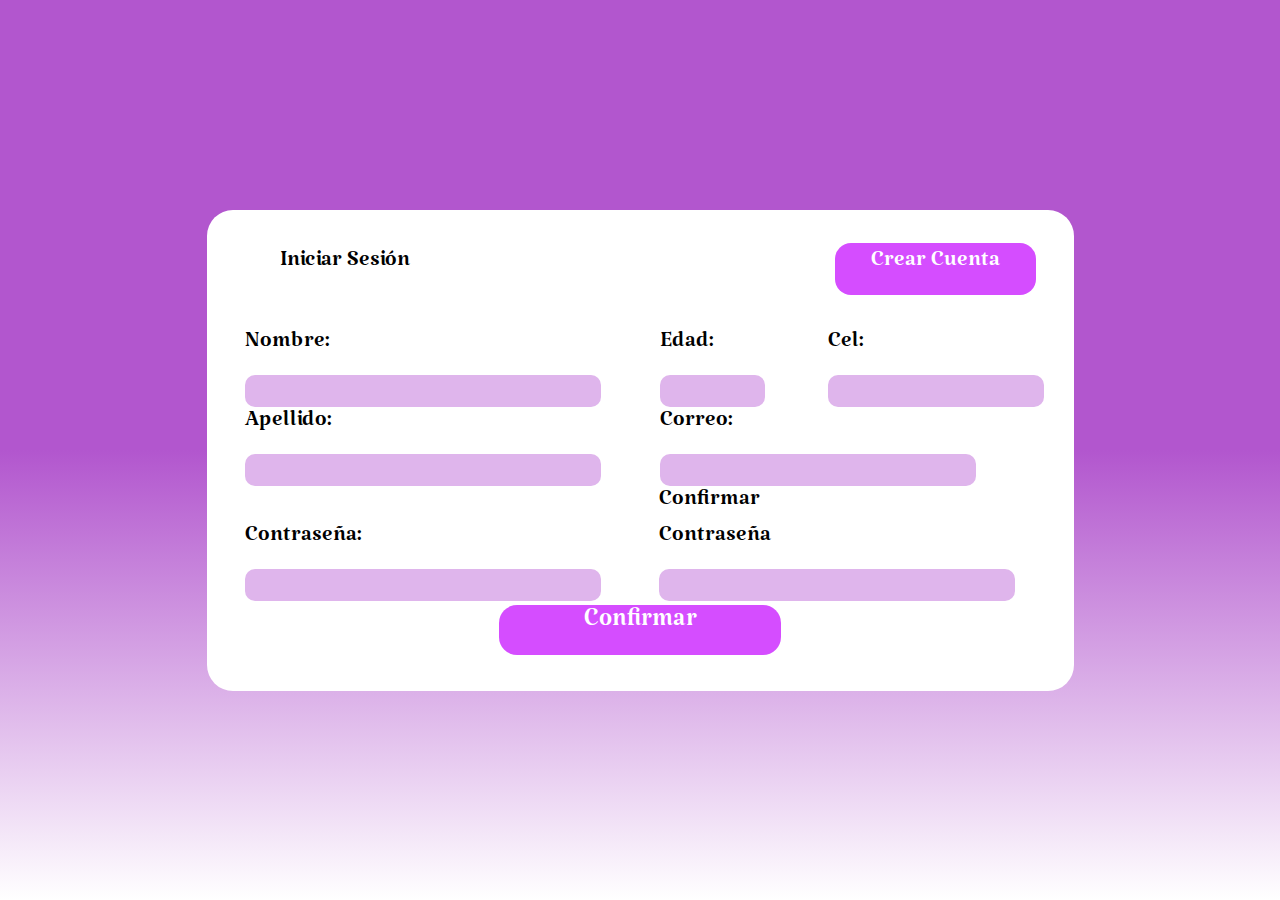
<file: html/crearCuenta.html>
<!DOCTYPE html>
<html lang="en">
<head>
    <meta charset="UTF-8">
    <meta http-equiv="X-UA-Compatible" content="IE=edge">
    <meta name="viewport" content="width=device-width, initial-scale=1.0">
    <link rel="stylesheet" href="/css/styles.css">
    <title>Crear Cuenta</title>
</head>
<body>
    <main class="main3">
        <div class="main3-box">
            <div class="container-buttons2">
                <a href="/html/login.html"class="iniciar-sesion2">Iniciar Sesión</a>
                <a href="" class="crear-cuenta2">Crear Cuenta</a>
            </div>

            <form class="container-inputs">

                <div>
                    <label for="">Nombre:</label>
                    <input class="input-name" type="text">
                </div>

                <div class="age-container">
                    <label class="label-age" for="">Edad:</label>
                    <input class="input-age" type="number">
                </div>

                <div>
                    <label for="">Cel:</label>
                    <input class="input-cel" type="number">
                </div> 
                <br>

                <div class="lastName-container">
                    <label class="lastName-container" for="">Apellido:</label>
                    <input class="input-lastName" type="text">
                </div>

                <div>
                    <label for="">Correo:</label>
                    <input class="input-email" type="email">
                </div>
                <br>

                <div>
                    <label for="">Contraseña:</label>
                    <input class="password" type="password">
                </div>

                <div class="confirmPassword-container">
                    <label class="label-confirmPassword" for="">Confirmar Contraseña</label>
                    <input class="input-confirmPassword" type="password">
                </div>

            </form>

            <button class="confirm2">Confirmar</button>

        </div>
    </main>
    
</body>
</html>
</file>
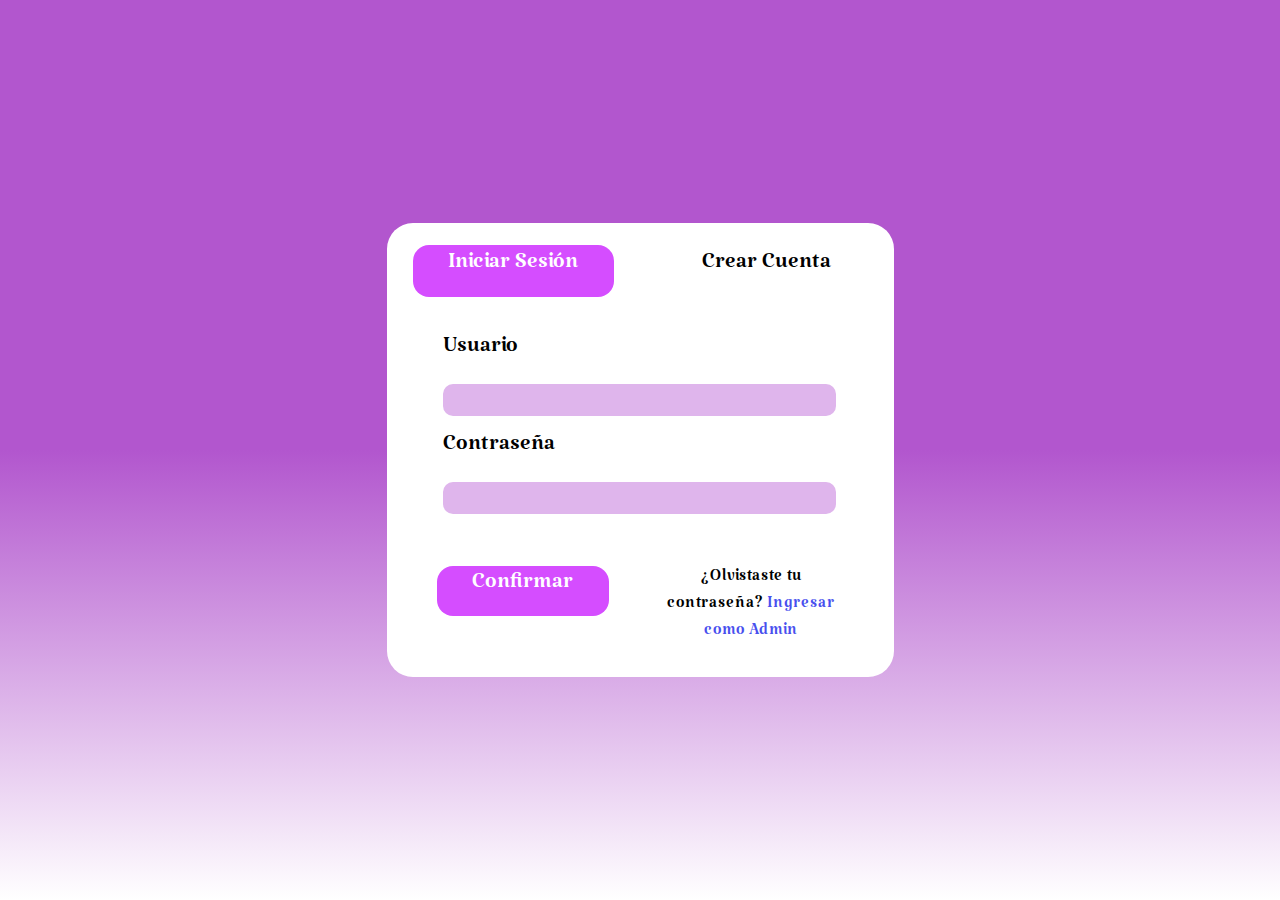
<file: html/login.html>
<!DOCTYPE html>
<html lang="en">
<head>
    <meta charset="UTF-8">
    <meta http-equiv="X-UA-Compatible" content="IE=edge">
    <meta name="viewport" content="width=device-width, initial-scale=1.0">
    <link rel="stylesheet" href="/css/styles.css">
    <title>Log in</title>
</head>
<body>
    <main class="main2">
        <div class="main2-box">
            <div class="container-buttons">
                <a href="/html/login.html"class="iniciar-sesion">Iniciar Sesión</a>
                <a href="/html/crearCuenta.html" class="crear-cuenta">Crear Cuenta</a>
            </div>

            <label for="">Usuario</label>
            <input type="text" name="Usuario" id="">

            <label for="">Contraseña</label>
            <input type="password" required autocomplete="current-password" name="contraseña">

            <div class="container-options">
                <button type="submit" class="confirm">Confirmar</button>
                <div class="options">
                    <a href="" class="forget-password">¿Olvistaste tu contraseña?</a>
                    <a href="/html/loginAdmin.html" class="login-admin">Ingresar como Admin</a>
                </div>
            </div>
        </div>
    </main>
</body>
</html>
</file>
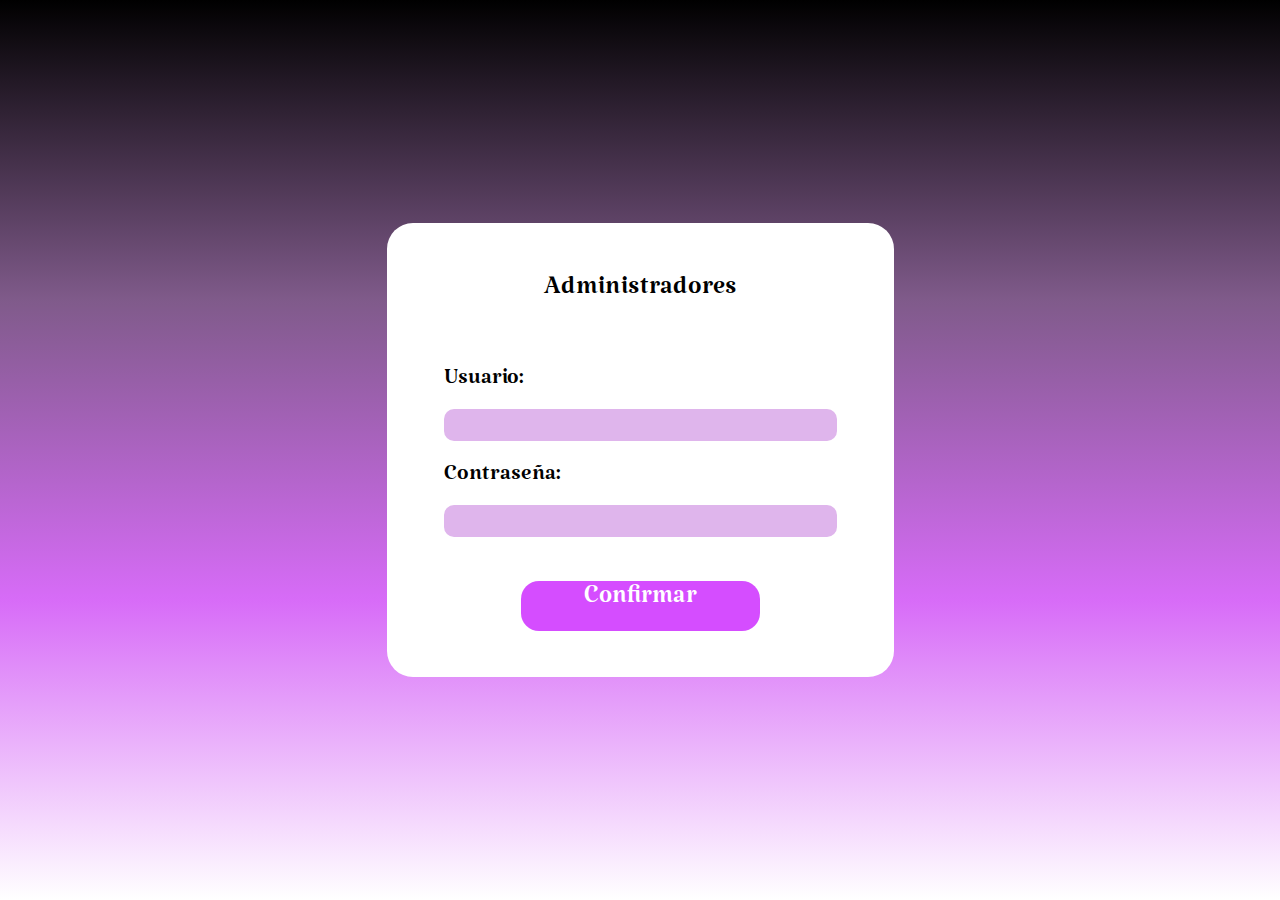
<file: html/loginAdmin.html>
<!DOCTYPE html>
<html lang="en">
<head>
    <meta charset="UTF-8">
    <meta http-equiv="X-UA-Compatible" content="IE=edge">
    <meta name="viewport" content="width=device-width, initial-scale=1.0">
    <link rel="stylesheet" href="/css/styles.css">
    <title>Login ADMIN</title>
</head>
<body>
    <main class="main4">
        <div class="main4-box">
            <p>Administradores</p>

            <label for="">Usuario:</label>
            <input type="text">

            <label for="">Contraseña:</label>
            <input type="password">

            <button class="confirm3">Confirmar</button>
        </div>
    </main>
</body>
</html>
</file>
<file: css/styles.css>
@import url('https://fonts.googleapis.com/css2?family=Lateef:wght@300;400;500;600&display=swap');
@import url('https://fonts.googleapis.com/css2?family=Lobster&display=swap');
@import url('https://fonts.googleapis.com/css2?family=Katibeh&display=swap');
@import url('https://fonts.googleapis.com/css2?family=Lakki+Reddy&display=swap');
@import url('https://fonts.googleapis.com/css2?family=Roboto+Slab:wght@500&display=swap');
*{
    margin: 0;
    padding: 0;
    box-sizing: border-box;
    scroll-behavior: smooth;    
}
a{
    text-decoration: none;
}
.main{
    width: 100%;
    height: 100vh;
    background-image: linear-gradient(to right, #B256CE, #B256CE , #ffffff 70%);
    position: relative;
}
.header{
    width: 100%;
    height: 115px;    
    display: flex;
    padding: 0 88px 0;
    justify-content: space-between;
    align-items: center;
    background-image: linear-gradient(to right, #B256CE, #B256CE , #ffffff 70%);
    position: fixed;
    top: 0;
    z-index: 500;
}
.logo{
    width: 95px;
    height: 95px;
    border-radius: 100%;   
    background-image: linear-gradient(#fff, #B256CE);
}
.links{
    width: 713px;
    height: 125px;
    display: flex;
    align-items: center;
    justify-content: space-around;
}
.links a{
    width: 80px;
    height: 30%;
    text-decoration: none;
    font-size: 25px;
    color: black;
    font-family: 'Lateef', serif;
    font-weight: 400;
    text-align: center;
}
.links a:hover:not(:last-child){
    border-bottom: 5px solid #BD13F0;
}
.links a:last-child{
    width: 142px;
    height: 48px;
    background-color: #d947ec;    
    border-radius: 23px;
    color: #fff;
    display: grid;
    place-content: center;
    font-weight: 600;
}
.links a:last-child:hover{
    background-color: #972b97;
}
.first-section{
    width: 100%;
    height: 100vh;
    display: flex;
    justify-content: space-evenly;
    align-items: center;
    margin-top: 30px;

}
.title-big{
    font-size: 100px;
    text-align: center;
    width: 500px;
    font-family: 'Lobster', cursive;
    color: white;
}
.container-img{
    width: 425px;
    height: 425px;
    background-image: url(/images/logo-inicio.jpg);
    background-repeat: no-repeat;
    border-radius: 50%; 
    background-color: #fff;
    background-size: cover;
    background-position: 0px -10px;
    overflow: hidden;
}
.second-section{
    width: 100%;
    height: 100vh;
    display: flex;
    background-image: linear-gradient(to right, #9d39bb, #B256CE , #dfdbdb 70%);   
    
}
.section-services{   
    width: 100%;
    height: 100%;
}
.title{
    font-size: 140px;
    font-family: 'Katibeh';
    color: #fff;
    margin-left: 39px;
    margin-top: 60px;
}
.section-services-details{
    width: 100%;
    height: auto;
    display: flex;
    flex-wrap: wrap;
    gap: 20px;
    position: relative;
    justify-content: center;
    margin: 0;

}
.services-cepillado{
    width: 190px;
    height: 190px;    
    background-image: url(/images/cepillo.jpg);
    background-size: cover;     
    background-position: -10px 0px;
    clip-path: polygon(50% 0%, 100% 25%, 100% 75%, 50% 100%, 0% 75%, 0% 25%);
}
.text-cepi{
    padding: 78px 6px;
    font-size: 35px;
    display: none;
    color: #ffffff;
    transition: 5s all;
    font-family: 'Lakki Reddy', cursive;
    text-transform: uppercase;
}
.services-cepillado:hover .text-cepi{
    display: block;
    background-color: rgba(0, 0, 0, 0.767);   
}

.services-maquillaje{
    width: 190px;
    height: 190px;
    background-image: url(/images/maquillar.jpg); 
    background-size: cover;
    clip-path: polygon(50% 0%, 100% 25%, 100% 75%, 50% 100%, 0% 75%, 0% 25%);
}
.text-maqu{
    padding: 78px 6px;
    font-size: 30px;
    display: none;
    color: #ffffff;
    transition: 5s all;
    font-family: 'Lakki Reddy', cursive;
    text-transform: uppercase;
}
.services-maquillaje:hover .text-maqu{
    display: block;
    background-color: rgba(0, 0, 0, 0.767);   
}

.services-manicure{
    width: 190px;
    height: 190px;
    background-image: url(/images/zzz-1.png); 
    background-size: cover; 
    clip-path: polygon(50% 0%, 100% 25%, 100% 75%, 50% 100%, 0% 75%, 0% 25%);
}
.text-mani{
    padding: 78px 12px;
    font-size: 35px;
    display: none;
    color: #ffffff;
    transition: 5s all;
    font-family: 'Lakki Reddy', cursive;
    text-transform: uppercase;
}
.services-manicure:hover .text-mani{
    display: block;
    background-color: rgba(0, 0, 0, 0.767);   
}

.services-pedicure{
    width: 190px;
    height: 190px;
    background-image: url(/images/pedicure\ n.jpg); 
    background-size: cover;    
    clip-path: polygon(50% 0%, 100% 25%, 100% 75%, 50% 100%, 0% 75%, 0% 25%);
    position: absolute;
    top: 160px;
    left: 135px;
}
.text-pedi{
    position: absolute;
    padding: 78px 17px;
    font-size: 35px;
    display: none;
    color: #ffffff;
    font-family: 'Lakki Reddy', cursive;
    text-transform: uppercase;
}
.services-pedicure:hover .text-pedi{
    display: block;
    background-color: rgba(0, 0, 0, 0.767);   
}

.services-corte{
    width: 190px;
    height: 190px;
    background-image: url(/images/corte.jpg); 
    background-size: cover;      
    clip-path: polygon(50% 0%, 100% 25%, 100% 75%, 50% 100%, 0% 75%, 0% 25%);
    position: absolute;
    top: 160px;
    right: 138px;
}
.text-cort{
    position: absolute;
    padding: 78px 43px;
    font-size: 35px;
    display: none;
    color: #ffffff;
    font-family: 'Lakki Reddy', cursive;
    text-transform: uppercase;
}
.services-corte:hover .text-cort{
    display: block;
    background-color: rgba(0, 0, 0, 0.767);   
}

.section-imgs{
    width: 100%;
    height: 100%;
    position: relative;
    overflow: hidden;
}
.img-cepillado{
    width: 800px;
    height: 500px;      
    position: absolute;
    right: -60px;
    top: 125px;
    
}
.third-section{
    width: 100%;
    height: 100vh;
    background-image: linear-gradient(to right, #c94bf0, #B256CE , #ffffff 70%);
    display: flex;
}
.container-opi{
    width: 352px;
    height: 437px;
    border: 1px solid black;
    background-image: url("/images/OPI.jpg");
    background-size: cover;
    background-position: -40px 0;
    border-radius: 50%;
    margin: 170px 157px;
}
.container-description-about{
    width: 50%;
}
.title-about-us{
    margin: 125px 55px 17px 0;
    font-family: 'Katibeh';
    font-size: 150px;
    text-align: end;
    color: #af3ad3;
}
.description-about-us{
    font-size: 30px;
    font-family: 'Katibeh';
    width: 511px;
    text-align: end;
    margin-left: 102px;
}
.fourth-section{
    background-image: linear-gradient(to right, #9d39bb, #B256CE , #dfdbdb 70%);
    width: 100%;
    height: 100vh;
    display: flex;
}
.container-box{
    width: 607px;
    height: 429px;
    background-color: white;
    margin: 150px 60px;
    border-radius: 40px;
}
.title-contact{
    font-size: 50px;
    text-align: center;
    font-family: 'Katibeh';
    margin: 10px 0;
}
.description-contact{
    width: 469px;
    height: 84px;
    margin: 0 auto;
    font-size: 23px;
    font-family: 'Katibeh';
}
.input{    
    display: block;
}
.name{
    width: 298px;
    height: 27px;
    border-radius: 8px;    
    margin: 30px 65px 0;
    border: 1px solid black;
}
.name::placeholder{
    margin:0;
    padding: 5px ;
    
}
.email{
    width: 298px;
    height: 27px;
    border-radius: 8px;
    margin: 14px 65px;
    border: 1px solid black;
}
.email::placeholder{
    padding: 5px;
}
.message{
    width: 370px;
    height: 62px;
    border-radius: 8px;
    margin: 0px 65px;
    resize: none;
    border: 1px solid black;
}
.message::placeholder{
    padding: 5px;    
}
.button-enviar{
    width: 232px;
    height: 49px;
    font-size: 40px;    
    font-family: 'Katibeh';
    margin: 20px auto;
    display: grid;
    place-content: center;
    border-radius: 13px;
    background-color: #d051f6a4;
    border: none;
    padding-bottom: 14px;    
}
.button-enviar:hover{
    background-color: #d051f6f5;
    cursor: pointer;
}
.container-social-medias{
    width: 540px;
    height: 429px;
    display: flex;
    flex-direction: column;
    justify-content: space-evenly;
    align-items: end;
    margin: 150px 0;
}
.social-media-ig{
    width: 366px;
    height: 60px;
    /* background-color: #D051F6; */
    position: relative;
    display: flex;
    align-items: center;
}
.name-ig{
    width: 328px;
    height: 32px;
    background-image: linear-gradient(to right, #5F38E3, #EA178B , #FB363E, #FFC761);
    border-radius: 15px;
    position: absolute;
}
.name-ig p{
    color: white;
    font-size: 32px;
    font-family: 'Katibeh';
    margin-top: -8px;
    margin-left: 66px;
}
.logo-ig{
    width: 60px;
    height: 60px;
    background-image: url("/images/logo_ig.png");
    background-size: cover;
    border-radius: 50%;
    position: absolute;
    right: 0;
}
.social-media-fb{
    width: 366px;
    height: 60px;
    /* background-color: #D051F6; */
    margin: -50px 0;
    position: relative;
    display: flex;
    align-items: center;
}
.name-fb{
    width: 328px;
    height: 32px;
    background-color: #066BE3;
    border-radius: 15px;
    position: absolute;
}
.name-fb p{
    color: white;
    font-size: 32px;
    font-family: 'Katibeh';
    margin-top: -8px;
    margin-left: 108px;
}
.logo-fb{
    width: 60px;
    height: 60px;
    background-image: url("/images/official-facebook-logo-2.jpg");
    background-size: cover;
    border-radius: 50%;
    background-position: -23px 0;
    position: absolute;
    right: 0;
}
.social-media-ms{
    width: 366px;
    height: 60px;
    /* background-color: #D051F6; */
    position: relative;
    display: flex;
    align-items: center;
}
.name-ms{
    width: 328px;
    height: 32px;
    background-color: #000;
    border-radius: 15px;
    position: absolute;
}
.name-ms p{
    color: white;
    font-size: 32px;
    font-family: 'Katibeh';
    margin-top: -8px;
    margin-left: 34px;
}
.logo-ms{
    width: 60px;
    height: 60px;
    background-image: url("/images/logo_message.png");
    background-position: -24px 0;
    background-size: cover;
    border-radius: 50%;
    position: absolute;
    right: 0;
}


/*------------------ SECTION LOG IN ------------------*/


.main2{
    width: 100%;
    height: 100vh;
    background-image: linear-gradient( #B256CE, #B256CE , #ffffff );
    display: grid;
}
.main2-box{
    width: 507px;
    height: 454px;
    background-color: white;
    border-radius: 26px;
    place-self: center;
}
.container-buttons{
    width: 100%;
    height: 95px;
    display: flex;
    align-items: center;
    justify-content: space-around;
}
.iniciar-sesion{
    width: 201px;
    height: 52px;
    font-size: 30px;
    font-family: 'Katibeh';
    background-color: #D54DFF;
    color: white;
    border: none;
    border-radius: 16px;
    padding:4px;   
    text-align: center; 
}
.iniciar-sesion:hover{
    background-color: #bf03f8;
    cursor: pointer;
}
.crear-cuenta{
    width: 201px;
    height: 52px;
    font-size: 30px;
    font-family: 'Katibeh';   
    border-radius: 16px;
    color: black;
    background-color: white;
    border: none;
    padding:4px; 
    text-align: center;
}
.crear-cuenta:hover{
    background-color: rgb(194, 194, 194);
    cursor: pointer;
}
.main2-box label{    
    display: block;
    font-size: 30px;
    color: black;
    font-family: 'Katibeh';   
    margin: 15px 56px;
}
.main2-box input{
    width: 393px;
    height: 32px;
    border-radius: 10px;
    background-color: #DFB5EC;
    margin: 0px 56px;
    border: none;
}
.container-options{
    width: 100%;
    height: 154px;
    display: flex;
    justify-content: space-evenly;
    align-items: center;    
}
.confirm{
    width: 172px;
    height: 50px;
    font-size: 30px;
    font-family: 'Katibeh';
    background-color: #D54DFF;
    color: white;
    border: none;
    border-radius: 16px;
    padding-bottom:9px;
    cursor: pointer;
}
.confirm:hover{
    background-color: #bf03f8;
    cursor: pointer;
}
.options{
    width: 184px;
    height: 50px;
    text-align: center;
}
.forget-password{
    font-size: 22px;
    font-family: 'Katibeh';
    color: #000;
    text-decoration: none;
}
.forget-password:hover{
    text-decoration: underline;
}
.login-admin{
    font-size: 22px;
    font-family: 'Katibeh';
    color: #484FEE;
    text-decoration: none;
}
.login-admin:hover{
    text-decoration: underline;
}


/*------------------ SECTION CREATE ACCOUNT ------------------*/


.main3{
    width: 100%;
    height: 100vh;
    background-image: linear-gradient( #B256CE, #B256CE , #ffffff );
    display: grid;
}
.main3-box{
    width: 867px;
    height: 481px;
    background-color: white;
    border-radius: 26px;
    place-self: center;
    padding: 0 38px;
}
.container-buttons2{
    width: 100%;
    height: 118px;
    display: flex;
    align-items: center;
    justify-content: space-between;

}
.iniciar-sesion2{
    width: 201px;
    height: 52px;
    font-size: 30px;
    font-family: 'Katibeh';
    background-color: #ffffff;
    color: rgb(0, 0, 0);
    border: none;
    border-radius: 16px;
    padding:4px;   
    text-align: center; 
}
.iniciar-sesion2:hover{
    background-color: rgb(194, 194, 194);
    cursor: pointer;
}
.crear-cuenta2{
    width: 201px;
    height: 52px;
    font-size: 30px;
    font-family: 'Katibeh';   
    border-radius: 16px;
    color: rgb(255, 255, 255);
    background-color: #D54DFF;
    border: none;
    padding:4px; 
    text-align: center;
    cursor: pointer;
}
.crear-cuenta2:hover{
    background-color: #bf03f8;
    
}
.container-inputs{
    width: 800px;
    height: 241px;
}

.container-inputs div{
    width: 100px;
    height: auto;
    display: inline-block;
      
}
.container-inputs .age-container{
    margin-left: 311px;
    margin-right: 64px; 
}
.container-inputs .lastName-container{
    margin-right: 311px;
}
.confirmPassword-container{
    margin-left: 310px;
}
.container-inputs div label{
    width: auto;
    height: auto;
    display: block;    
    font-size: 30px;
    font-family: 'Katibeh';    
    margin: 0px 0px 11px;  
}
/* .container-inputs div .label-age{
    margin-left: 200px;
    margin-right: 108px;
} */
.container-inputs div input{
    border-radius: 10px;
    background-color: #DFB5EC;
    border: none;
}

.container-inputs div .label-confirmPassword{
    width: 213px;
}
.container-inputs div .input-name{
    width: 356px;
    height: 32px;
}

.container-inputs div .input-age{
    width: 105px;
    height: 32px;
}

.container-inputs div .input-cel{
    width: 216px;
    height: 32px;
}
.container-inputs div .input-lastName{
    width:356px;
    height: 32px;
}

.container-inputs div .input-email{
    width: 316px;
    height: 32px;
}

.container-inputs div .password{
    width: 356px;
    height: 32px;
}
.container-inputs div .input-confirmPassword{
    width: 356px;
    height: 32px;
}
.confirm2{
    width: 282px;
    height: 50px;
    display: block;
    margin: 36px auto;
    padding-bottom: 50px;
    background-color: #D54DFF;
    border-radius:18px ;
    font-size:34px ;
    font-family: 'Katibeh'; 
    color:white ;
    cursor: pointer;
    border: none;
}
.confirm2:hover{
    background-color: #bf03f8;

}

/*----------------- LOG IN ADMINISTRADOR-----------------------*/
.main4{
    width: 100%;
    height: 100vh;
    background-image: linear-gradient( #000000,#5a2a68c5,#d051f6d8 ,#ffffff );
    display: grid;
}

.main4-box{
    width: 507px;
    height: 454px;
    background-color: white;
    border-radius: 26px;
    place-self: center;
    padding: 0px 57px;
}
.main4-box p{
    font-family: 'Katibeh';
    font-size: 35px;
    margin: 50px 0;
    text-align: center;
}
.main4-box label{
    font-family: 'Katibeh';
    font-size: 30px;
    display: block;
}
.main4-box input{
    width: 393px;
    height: 32px;
    background-color: #DFB5EC;
    border-radius: 10px;
    border: none;
    margin: 8px 0 20px 0;
}
.confirm3{
    width: 239px;
    height: 50px;
    display: block;
    margin: 24px auto;
    padding-bottom: 8px;
    background-color: #D54DFF;
    color: white;
    font-family: 'Katibeh';
    font-size: 34px;
    border-radius: 18px;
    border: none;
    cursor: pointer;    
}
.confirm3:hover{
    background-color: #bf03f8;

}
</file>
